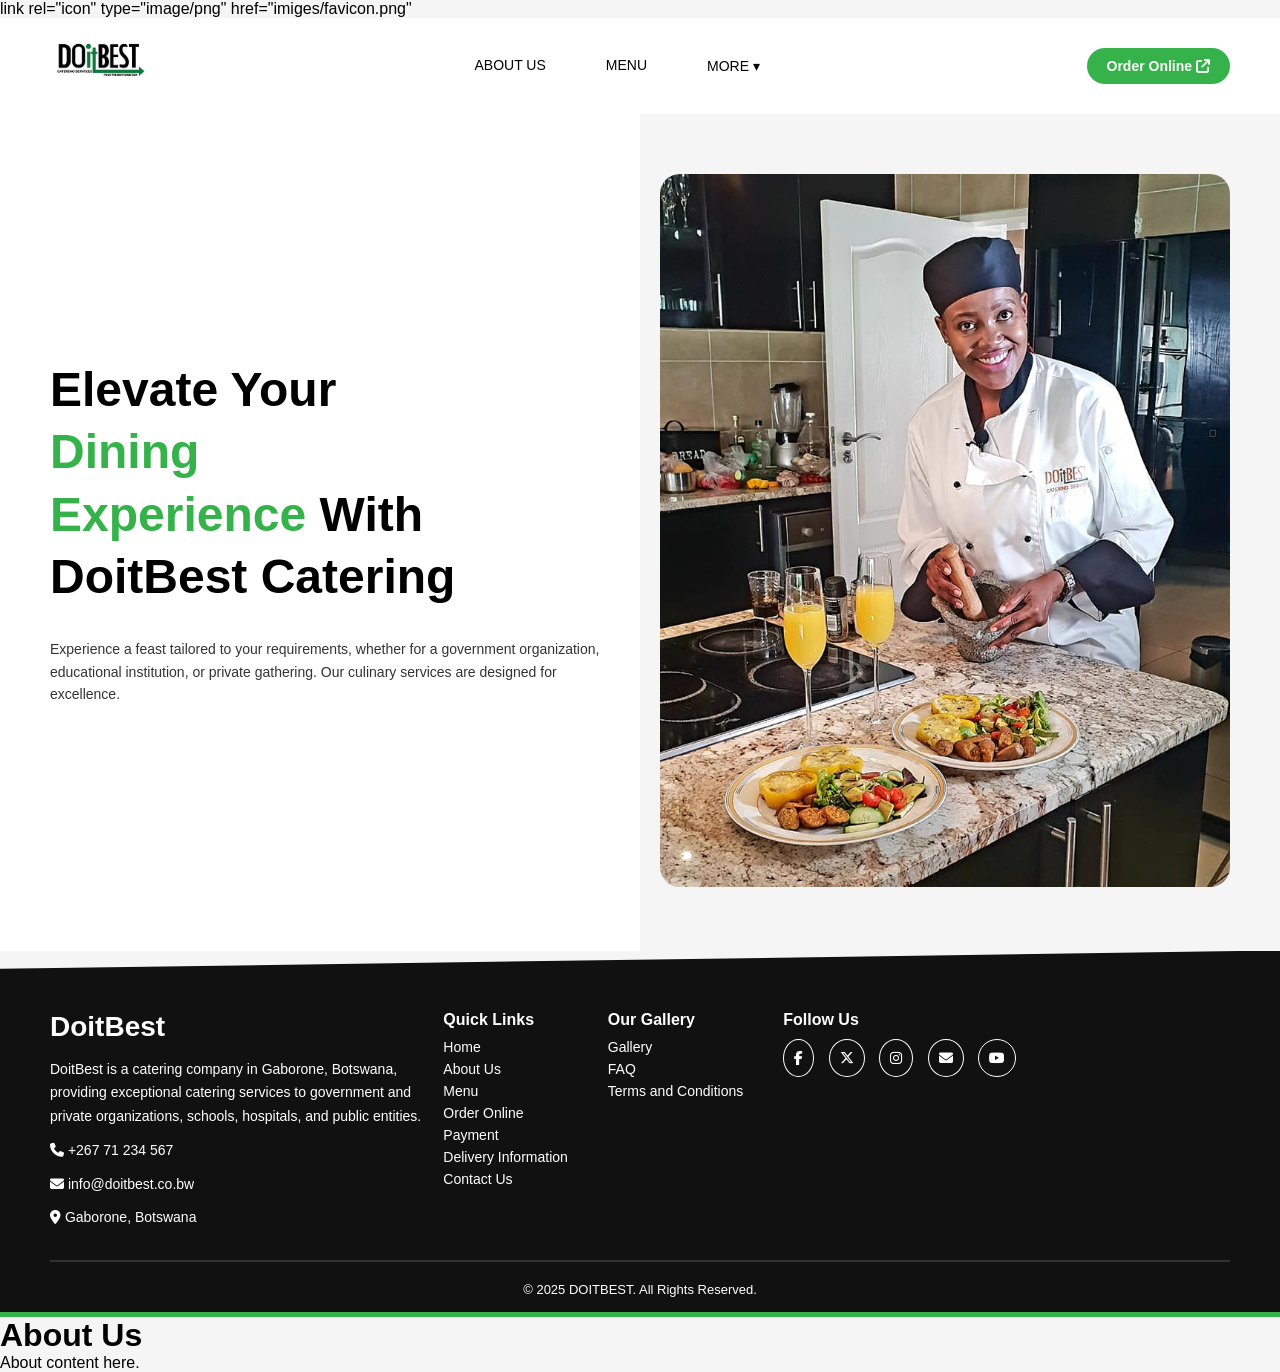
<file: about.html>
<!DOCTYPE html>
<html lang="en">
<head>
  <meta charset="UTF-8" />
  <meta name="viewport" content="width=device-width, initial-scale=1.0" />
  <title>DoitBest Catering</title>
  <link rel="stylesheet" href="style.css" />
  <link rel="stylesheet" href="https://cdnjs.cloudflare.com/ajax/libs/font-awesome/6.4.0/css/all.min.css">
  <link rel="icon" type="image/png" href="imiges/favicon.png">
</head>link rel="icon" type="image/png" href="imiges/favicon.png"
<body>

  <!-- Header -->
  <header class="header"> 
    <div href="index.html" class="logo"><img src="imiges/oglogo.jpg" alt=""></div>
    <nav class="nav-links">
      <a href="about.html">ABOUT US</a>
      <a href="services.html">MENU</a>
      <div class="dropdown">
        <button class="dropbtn">MORE ▾</button>
        <div class="dropdown-content">
          <a href="#">Gallery</a>
          <a href="#">FAQ</a>
          <a href="#">Contact</a>
        </div>
      </div>
    </nav>
    <a href="order.html" class="order-button">Order Online <i class="fa-solid fa-arrow-up-right-from-square"></i></a>
  </header>

  <!-- Main Content -->
  <section class="hero-section">
    <div class="hero-text">
      <h1>Elevate Your <br><span>Dining</span> <br><span>Experience</span> With <br> DoitBest Catering</h1>
      <p>Experience a feast tailored to your requirements, whether for a government organization, educational institution, or private gathering. Our culinary services are designed for excellence.</p>
    </div>
    <div class="hero-image">
      <img src="imiges/doitpic5naomi.jpg" alt="Buffet" />
    </div>
  </section>

  <!-- Footer -->
  <footer class="footer">
    <div class="footer-container">
      <div class="footer-left">
        <h2>DoitBest</h2>
        <p>DoitBest is a catering company in Gaborone, Botswana, providing exceptional catering services to government and private organizations, schools, hospitals, and public entities.</p>
        <p><i class="fa-solid fa-phone"></i> +267 71 234 567</p>
        <p><i class="fa-solid fa-envelope"></i> info@doitbest.co.bw</p>
        <p><i class="fa-solid fa-location-dot"></i> Gaborone, Botswana</p>
      </div>
      <div class="footer-links">
        <div>
          <h3>Quick Links</h3>
          <a href="index.html">Home</a>
          <a href="about.html">About Us</a>
          <a href="">Menu</a>
          <a href="order.html">Order Online</a>
          <a href="#">Payment</a>
          <a href="#">Delivery Information</a>
          <a href="#">Contact Us</a>
        </div>
        <div>
          <h3>Our Gallery</h3>
          <a href="#">Gallery</a>
          <a href="#">FAQ</a>
          <a href="#">Terms and Conditions</a>
        </div>
        <div>
          <h3>Follow Us</h3>
          <div class="social-icons">
            <a href="#"><i class="fab fa-facebook-f"></i></a>
            <a href="#"><i class="fab fa-x-twitter"></i></a>
            <a href="#"><i class="fab fa-instagram"></i></a>
            <a href="#"><i class="fa-solid fa-envelope"></i></a>
            <a href="#"><i class="fab fa-youtube"></i></a>
          </div>
        </div>
      </div>
    </div>
    <hr />
    <p class="copyright">© 2025 DOITBEST. All Rights Reserved.</p>
  </footer>

</body>
</html>
<html><head><title>About</title></head><body><h1>About Us</h1><p>About content here.</p></body></html>
</file>
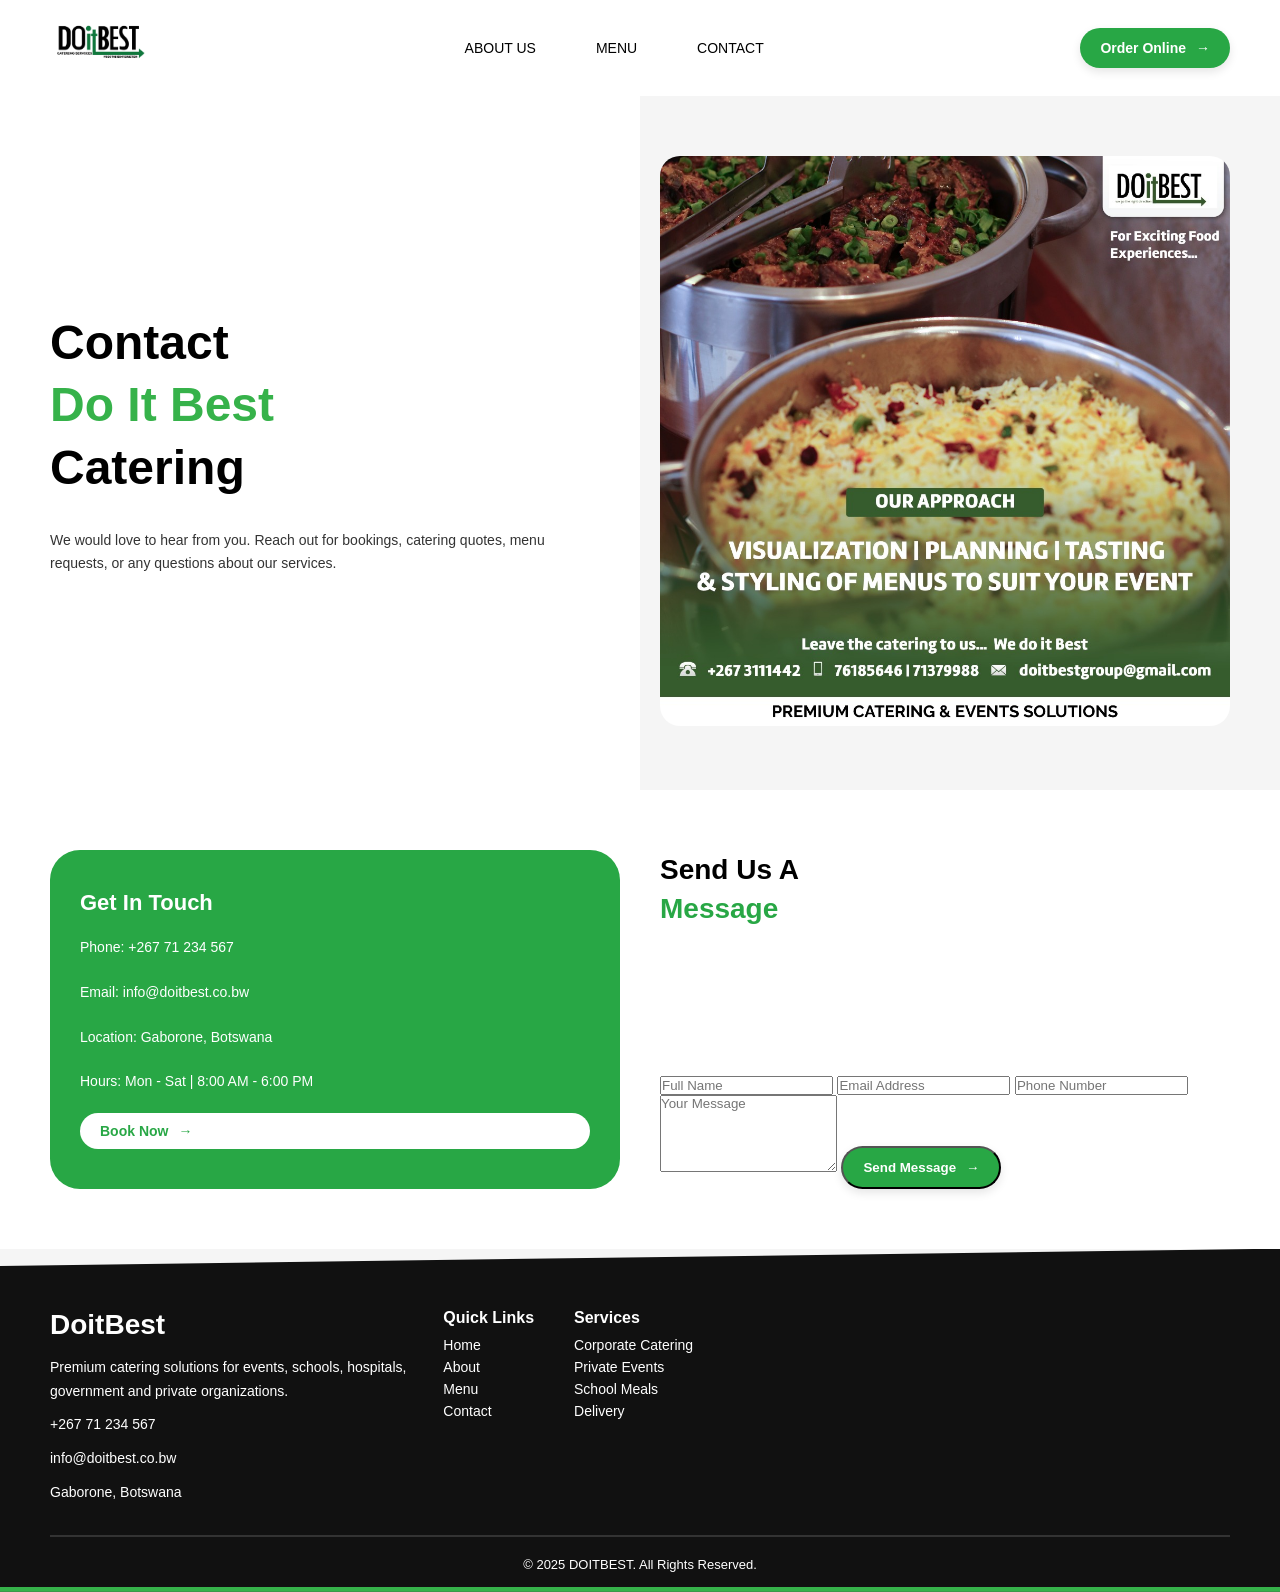
<file: contact.html>
<!DOCTYPE html>
<html lang="en">
<head>
  <meta charset="UTF-8">
  <meta name="viewport" content="width=device-width, initial-scale=1.0">
  <title>Do It Best Catering | Contact Us</title>
   <link rel="stylesheet" href="style.css">
   <link rel="icon" type="image/png" href="imiges/favicon.png">
</head>



<body>

  <!-- Header -->
  <header class="navbar">
    <a href="index.html" class="logo">
      <img src="imiges/oglogo.jpg" alt="Do It Best Logo">
    </a>

    <nav>
      <ul class="nav-links">
        <li><a href="about.html">ABOUT US</a></li>
        <li><a href="services.html">MENU</a></li>
        <li><a href="contact.html">CONTACT</a></li>
      </ul>
    </nav>
   
    <a href="order.html" class="order-btn">Order Online</a>
  </header>

  <!-- Hero Contact Section -->
  <main class="hero-section">
    <div class="hero-text">
      <h1>
        Contact <br>
        <span class="highlight">Do It Best</span><br>
        Catering
      </h1>

      <p>
        We would love to hear from you. Reach out for bookings,
        catering quotes, menu requests, or any questions about our services.
      </p>
    </div>

    <div class="hero-image">
      <img src="imiges/doit6.jpg" alt="Catering Contact">
    </div>
  </main>

  <!-- Contact Details Section -->
  <section class="section-two">

    <div class="carousel-box">
      <div class="carousel-text">
        <h2>Get In Touch</h2>

        <p>
          Phone: +267 71 234 567<br><br>
          Email: info@doitbest.co.bw<br><br>
          Location: Gaborone, Botswana<br><br>
          Hours: Mon - Sat | 8:00 AM - 6:00 PM
        </p>

        <a href="order.html" class="order-btn small">Book Now</a>
      </div>
    </div>

    <div class="highlight-text-box">
      <h2>
        Send Us A <br>
        <span class="green-text">Message</span>
      </h2>

      <form class="contact-form">

  <input type="text" id="name" placeholder="Full Name" required>
  <input type="email" id="email" placeholder="Email Address" required>
  <input type="text" id="phone" placeholder="Phone Number">
  <textarea id="message" rows="5" placeholder="Your Message" required></textarea>

  <button type="submit" class="order-btn">Send Message</button>

</form>
    </div>

  </section>

  <!-- Footer -->
  <footer class="footer">
    <div class="footer-container">

      <div class="footer-left">
        <h2>DoitBest</h2>
        <p>
          Premium catering solutions for events, schools,
          hospitals, government and private organizations.
        </p>
        <p>+267 71 234 567</p>
        <p>info@doitbest.co.bw</p>
        <p>Gaborone, Botswana</p>
      </div>

      <div class="footer-links">
        <div>
          <h3>Quick Links</h3>
          <a href="index.html">Home</a>
          <a href="about.html">About</a>
          <a href="services.html">Menu</a>
          <a href="contact.html">Contact</a>
        </div>

        <div>
          <h3>Services</h3>
          <a href="#">Corporate Catering</a>
          <a href="#">Private Events</a>
          <a href="#">School Meals</a>
          <a href="#">Delivery</a>
        </div>
      </div>

    </div>

    <hr>
    <p class="copyright">© 2025 DOITBEST. All Rights Reserved.</p>
  </footer>
<script>
console.log("JS loaded");

document.addEventListener("DOMContentLoaded", function () {

  const form = document.querySelector(".contact-form");

  if (!form) {
    console.log("Form not found");
    return;
  }

  form.addEventListener("submit", function (e) {
    e.preventDefault();

    const name = document.getElementById("name").value.trim();
    const email = document.getElementById("email").value.trim();
    const message = document.getElementById("message").value.trim();

    if (!name || !email || !message) {
      alert("Please fill in all required fields.");
      return;
    }

    if (!email.includes("@")) {
      alert("Invalid email address.");
      return;
    }

    alert("Message sent successfully!");

    form.reset();
  });

});
</script>
</body>
</html>
</file>
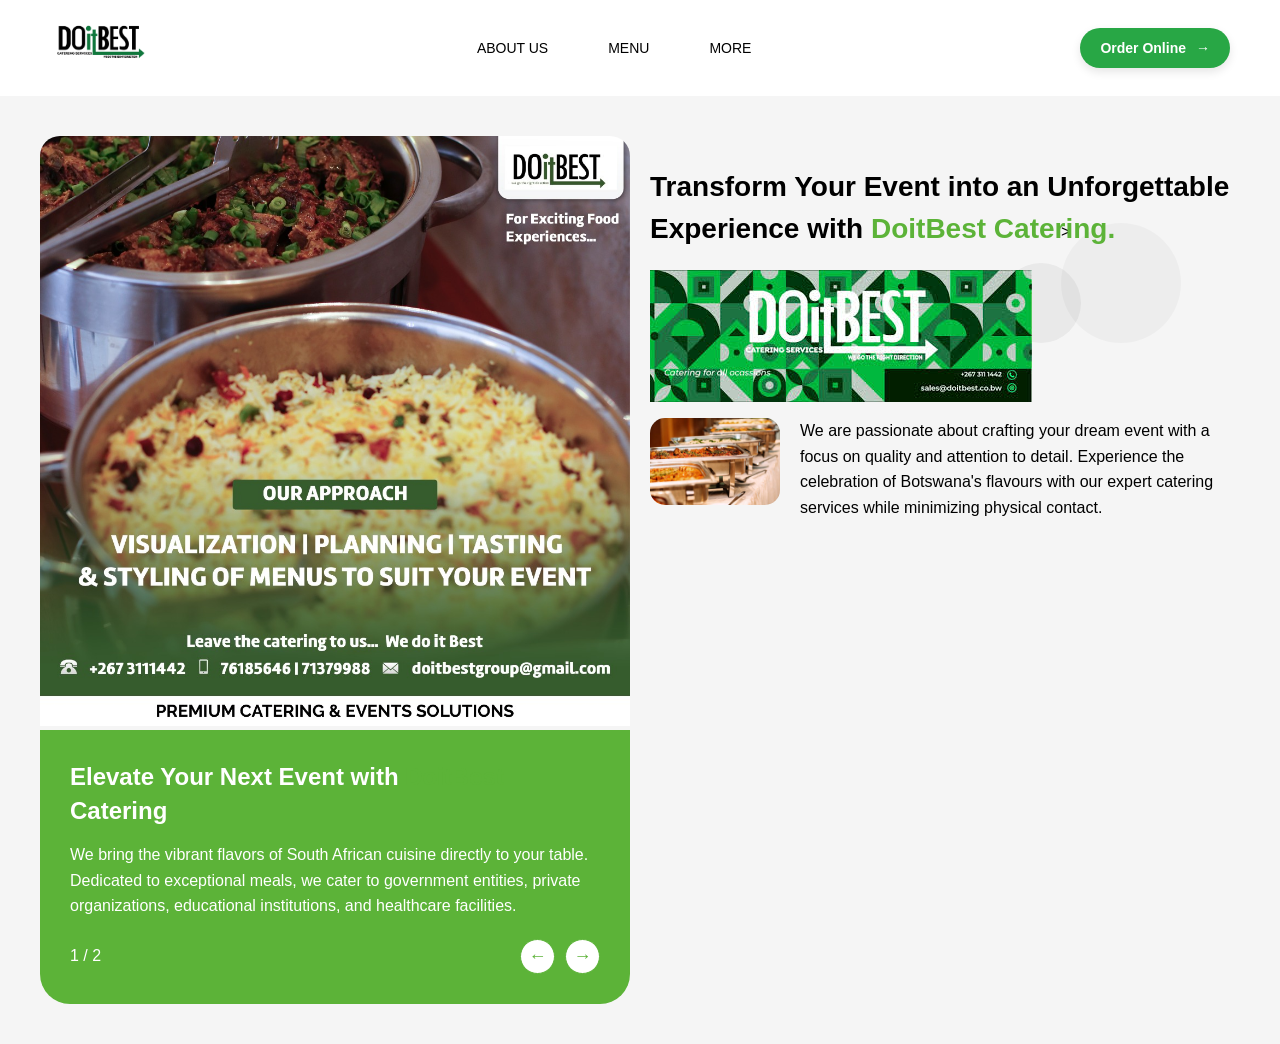
<file: order.html>
<!DOCTYPE html>
<html lang="en">   
<head>
  <meta charset="UTF-8" />
  <meta name="viewport" content="width=device-width, initial-scale=1.0" />
  <title>DoItBest Catering</title>
  <link rel="stylesheet" href="style.css" />
  <link rel="icon" type="image/png" href="imiges/favicon.png">
  <link href="https://fonts.googleapis.com/css2?family=Inter:wght@400;600;800&display=swap" rel="stylesheet">
</head>
<body>
<header class="navbar">
  <a href="index.html" class="logo">
    <img src="imiges/oglogo.jpg" alt="Do It Best Logo">
  </a>

  <nav>
    <ul class="nav-links">
      <li><a href="about.html">ABOUT US</a></li>
      <li><a href="services.html">MENU</a></li>
      <li><a href="contact.html">MORE</a></li>
    </ul>
  </nav>

  <a href="order.html" class="order-btn">Order Online</a>
</header>
<body>
  <section class="event-highlight">
    <div class="left-panel">
      <img src="imiges/doit6.jpg" alt="Buffet" class="event-image" />
      <div class="green-box">
        <h2>Elevate Your Next Event with <span class="highlight">DoitBest</span> Catering</h2>
        <p>We bring the vibrant flavors of South African cuisine directly to your table. Dedicated to exceptional meals, we cater to government entities, private organizations, educational institutions, and healthcare facilities.</p>
        <div class="slider-controls">
          <span>1 / 2</span>
          <div class="nav-arrows">
            <div class="circle-arrow">&#8592;</div>
            <div class="circle-arrow">&#8594;</div>
          </div>
        </div>
      </div>
    </div>
    <div class="right-panel">
      <div class="circle-bg">></div>
      <h2>Transform Your Event into an Unforgettable Experience with <span class="highlight">DoitBest Catering.</span></h2>
      <div class="icon-row"><img src="imiges/logo.jpg" alt="Do It Best Logo"></div>
      <div class="right-content">
        <img src="imiges/doit pic1.jpg" alt="Buffet closeup" class="small-image" />
        <p>We are passionate about crafting your dream event with a focus on quality and attention to detail. Experience the celebration of Botswana's flavours with our expert catering services while minimizing physical contact.</p>
      </div>
    </div>
  </section>
</body>
</html>
</file>
<file: style.css>
* {
  margin: 0;
  padding: 0;
  box-sizing: border-box;
}

body {
  font-family: 'Arial', sans-serif;
  color: #000;
  background-color: #f3f3f3;
}

/* Navbar */
.navbar {
  display: flex;
  align-items: center;
  justify-content: space-between;
  padding: 20px 50px;
  background: #ffffff;
  font-size: 14px;
}

    
.logo img {
  height: 50px
  
}

.nav-links {
  list-style: none;
  display: flex;
  gap: 30px;
}

.nav-links a {
  text-decoration: none;
  color: #000;
  font-weight: 500;
}

.order-btn {
  background-color: #28a745;
  color: white;
  text-decoration: none;
  padding: 12px 20px;
  border-radius: 30px;
  font-weight: bold;
  box-shadow: 0 4px 10px rgba(0, 0, 0, 0.1);
  position: relative;
}

.order-btn::after {
  content: "→";
  margin-left: 10px;
  font-weight: bold;
}

/* Hero Section */
.hero-section {
  display: flex;
  align-items: center;
  justify-content: space-between;
  padding: 60px 50px;
  background: linear-gradient(135deg, #f8f8f8 0%, #eafbe6 100%);
}

.hero-text {
  flex: 1;
}

.hero-text h1 {
  font-size: 48px;
  line-height: 1.2;
  margin-bottom: 30px;
}

.highlight {
  color: #28a745;
}

.hero-text p {
  font-size: 14px;
  color: #333;
  line-height: 1.6;
}

/* Image Section */
.hero-image {
  flex: 1;
  text-align: right;
}

.hero-image img {
  max-width: 100%;
  border-radius: 20px;
}
.section-two {
  display: flex;
  flex-direction: row;
  flex-wrap: wrap;
  padding: 60px 50px;
  gap: 40px;
  background-color: #fff;
}

/* Left Carousel Section */
.carousel-box {
  flex: 1;
  background-color: #28a745;
  border-radius: 30px;
  overflow: hidden;
  display: flex;
  flex-direction: row;
  color: #fff;
}

.carousel-img {
  width: 50%;
  object-fit: cover;
}

.carousel-text {
  padding: 40px 30px;
  display: flex;
  flex-direction: column;
  justify-content: space-between;
  flex: 1;
}

.carousel-text h2 {
  font-size: 22px;
  font-weight: bold;
  margin-bottom: 20px;
}

.carousel-text p {
  font-size: 14px;
  line-height: 1.6;
  margin-bottom: 20px;
}

.order-btn.small {
  background: white;
  color: #28a745;
  display: inline-flex;
  align-items: center;
  padding: 10px 20px;
  font-size: 14px;
  border-radius: 30px;
  font-weight: bold;
  text-decoration: none;
  box-shadow: none;
}

.order-btn.small::after {
  content: "→";
  margin-left: 10px;
}

.carousel-controls {
  display: flex;
  align-items: center;
  justify-content: space-between;
  margin-top: 20px;
}

.carousel-page {
  font-size: 18px;
  font-weight: bold;
}

.carousel-page span {
  opacity: 0.6;
}

.carousel-arrows {
  display: flex;
  gap: 10px;
}

.circle-btn {
  background-color: #fff;
  color: #28a745;
  border: none;
  font-size: 18px;
  width: 35px;
  height: 35px;
  border-radius: 50%;
  cursor: pointer;
}

/* Right Text Section */
.highlight-text-box {
  flex: 1;
  display: flex;
  flex-direction: column;
  justify-content: space-between;
}

.highlight-text-box h2 {
  font-size: 28px;
  line-height: 1.4;
  font-weight: bold;
  margin-bottom: 20px;
}

.green-text {
  color: #28a745;
}

.sub-box {
  display: flex;
  gap: 20px;
  margin-top: 20px;
  align-items: center;
}

.sub-box img {
  width: 120px;
  border-radius: 20px;
}

.sub-box p {
  font-size: 14px;
  line-height: 1.6;
  color: #333;
}
*
 {
  margin: 0;
  padding: 0;
  box-sizing: border-box;
}

body {
  font-family: 'Inter', sans-serif;
  background-color: #fff;
  color: #1a1a1a;
}

.event-highlight {
  display: flex;
  flex-wrap: wrap;
  padding: 40px;
  position: relative;
  overflow: hidden;
}

.left-panel {
  flex: 1;
  min-width: 320px;
  position: relative;
  margin-right: 20px;
}

.event-image {
  width: 100%;
  border-radius: 20px 20px 0 0;
  height: auto;
}

.green-box {
  background-color: #5CB338;
  padding: 30px;
  border-radius: 0 0 30px 30px;
  color: #fff;
  font-size: 16px;
}

.green-box h2 {
  font-size: 24px;
  margin-bottom: 15px;
  font-weight: 700;
  line-height: 1.4;
}

.green-box p {
  line-height: 1.6;
}

.slider-controls {
  display: flex;
  justify-content: space-between;
  align-items: center;
  margin-top: 20px;
}

.nav-arrows {
  display: flex;
  gap: 10px;
}

.circle-arrow {
  width: 35px;
  height: 35px;
  border-radius: 50%;
  background-color: white;
  color: #5CB338;
  display: flex;
  justify-content: center;
  align-items: center;
  font-weight: bold;
  font-size: 18px;
  cursor: pointer;
  border: 1px solid #5CB338;
}

.right-panel {
  flex: 1;
  min-width: 320px;
  position: relative;
  padding-top: 30px;
}

.right-panel h2 {
  font-size: 28px;
  font-weight: 700;
  line-height: 1.5;
  margin-bottom: 20px;
  position: relative;
  z-index: 2;
}

.highlight {
  color: #5CB338;
}

.icon-row {
  font-size: 24px;
  margin: 10px 0;
  position: relative;
  z-index: 2;
}

.right-content {
  display: flex;
  gap: 20px;
  align-items: flex-start;
  margin-top: 10px;
}

.small-image {
  width: 130px;
  height: auto;
  border-radius: 15px;
}

.right-content p {
  line-height: 1.6;
  font-size: 16px;
}

.circle-bg {
  position: absolute;
  top: 10%;
  right: 10%;
  width: 120px;
  height: 120px;
  background: rgba(0, 0, 0, 0.03);
  border-radius: 50%;
  z-index: 0;
}

.circle-bg::after {
  content: "";
  position: absolute;
  width: 80px;
  height: 80px;
  background: rgba(0, 0, 0, 0.05);
  border-radius: 50%;
  top: 40px;
  left: -60px;
}
/* Global Styles */
* {
  margin: 0;
  padding: 0;
  box-sizing: border-box;
  font-family: 'Segoe UI', sans-serif;
}

body {
  background-color: #f5f5f5;
  color: #000;
}

/* Header */
.header {
  display: flex;
  justify-content: space-between;
  align-items: center;
  padding: 20px 50px;
  background-color: #fff;
}

.logo {
  font-size: 24px;
  font-weight: bold;
  color: #36b24a;
}

.nav-links a,
.dropbtn {
  margin: 0 15px;
  text-decoration: none;
  color: black;
  font-size: 14px;
  font-weight: 500;
  background: none;
  border: none;
  cursor: pointer;
}

.dropdown {
  position: relative;
  display: inline-block;
}

.dropdown-content {
  display: none;
  position: absolute;
  background-color: white;
  min-width: 150px;
  box-shadow: 0px 8px 16px rgba(0,0,0,0.1);
  z-index: 1;
}

.dropdown:hover .dropdown-content {
  display: block;
}

.order-button {
  background-color: #36b24a;
  padding: 10px 20px;
  color: white;
  font-weight: bold;
  border-radius: 20px;
  text-decoration: none;
  font-size: 14px;
}

/* Hero Section */
.hero-section {
  display: flex;
  padding: 60px 50px;
  background: linear-gradient(to right, #ffffff 50%, #f5f5f5 50%);
}

.hero-text {
  flex: 1;
}

.hero-text h1 {
  font-size: 48px;
  font-weight: bold;
  line-height: 1.3;
}

.hero-text h1 span {
  color: #36b24a;
}

.hero-text p {
  margin-top: 20px;
  color: #333;
  max-width: 550px;
}

.hero-image {
  flex: 1;
  padding-left: 40px;
}

.hero-image img {
  width: 100%;
  border-radius: 20px;
}

/* Footer */
.footer {
  background-color: #111;
  color: white;
  padding: 60px 50px 20px;
  position: relative;
  clip-path: polygon(0 5%, 100% 0%, 100% 100%, 0 100%);
  background-image: linear-gradient(to top, #36b24a 5px, transparent 5px);
}

.footer-container {
  display: flex;
  justify-content: space-between;
  flex-wrap: wrap;
}

.footer-left {
  flex: 1;
  min-width: 250px;
}

.footer-left h2 {
  font-size: 28px;
  font-weight: bold;
  margin-bottom: 15px;
}

.footer-left p {
  font-size: 14px;
  line-height: 1.7;
  margin-bottom: 10px;
}

.footer-links {
  display: flex;
  gap: 40px;
  flex: 2;
  min-width: 400px;
}

.footer-links h3 {
  margin-bottom: 10px;
  font-size: 16px;
}

.footer-links a {
  display: block;
  color: #fff;
  text-decoration: none;
  font-size: 14px;
  margin-bottom: 6px;
}

.social-icons a {
  color: white;
  border: 1px solid white;
  border-radius: 50%;
  padding: 10px;
  margin-right: 10px;
  display: inline-block;
}

hr {
  border: 0.5px solid #333;
  margin: 20px 0;
}

.footer .copyright {
  text-align: center;
  font-size: 13px;
}
</file>
